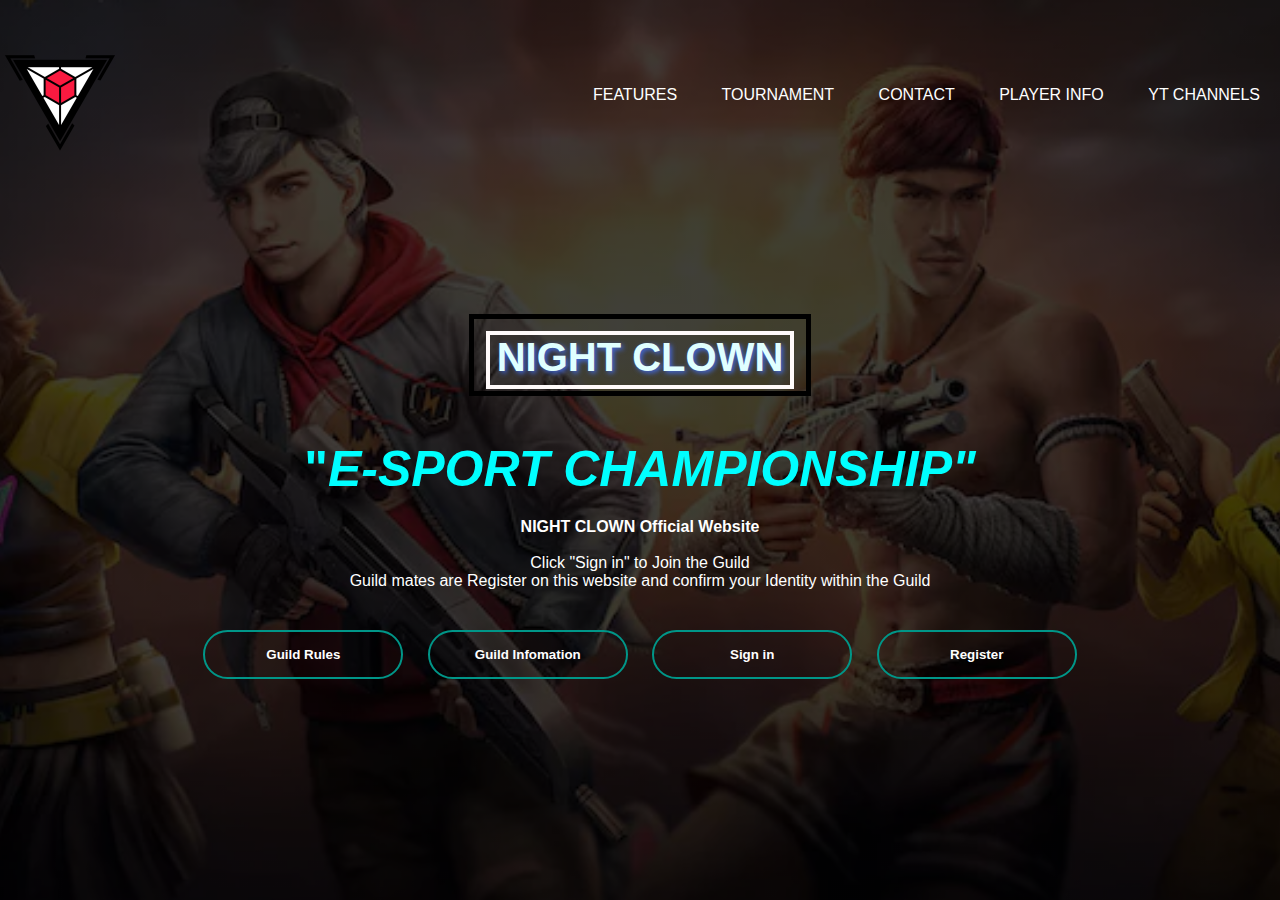
<file: index.html>
<!DOCTYPE html>
<html>
<head>
<link rel="stylesheet" href="ssc.css">
</head>
<body>
<DIV class="banner">
<div class="navbar">
<img id="img2" src="logo.png" class="logo">
<ul>
<li><a href="#">Features</a></li>
<li><a href="#">Tournament</a></li>
<li><a href="#">contact</a></li>
<li><a href="#">Player info</a></li>
<li><a href="#">YT Channels</a></li>
</ul>
</div>
<div class="box">
<h2>NIGHT CLOWN</h2>
</div>

<div class="content">
 <h1>"<I>E-SPORT CHAMPIONSHIP"</I></h1>
 <p><h4>NIGHT CLOWN Official Website</h4> <br>Click "Sign in" to Join the Guild  </br>
 Guild mates are Register on this website and confirm your Identity within the Guild</p>
 <div>
<a href="rules.html"> <button type="button"><span></span>Guild Rules</button></a>
 <a href="guild info.html"><button type="button"><span></span>Guild Infomation</button></a>
    <a href="sign in.html"> <button type="button"><span></span>Sign in</button></a>
	 <a href="register.html"> <button type="button"><span></span>Register</button></a>
 </div>
 
</div>

</div>


</body>
</html>
</file>
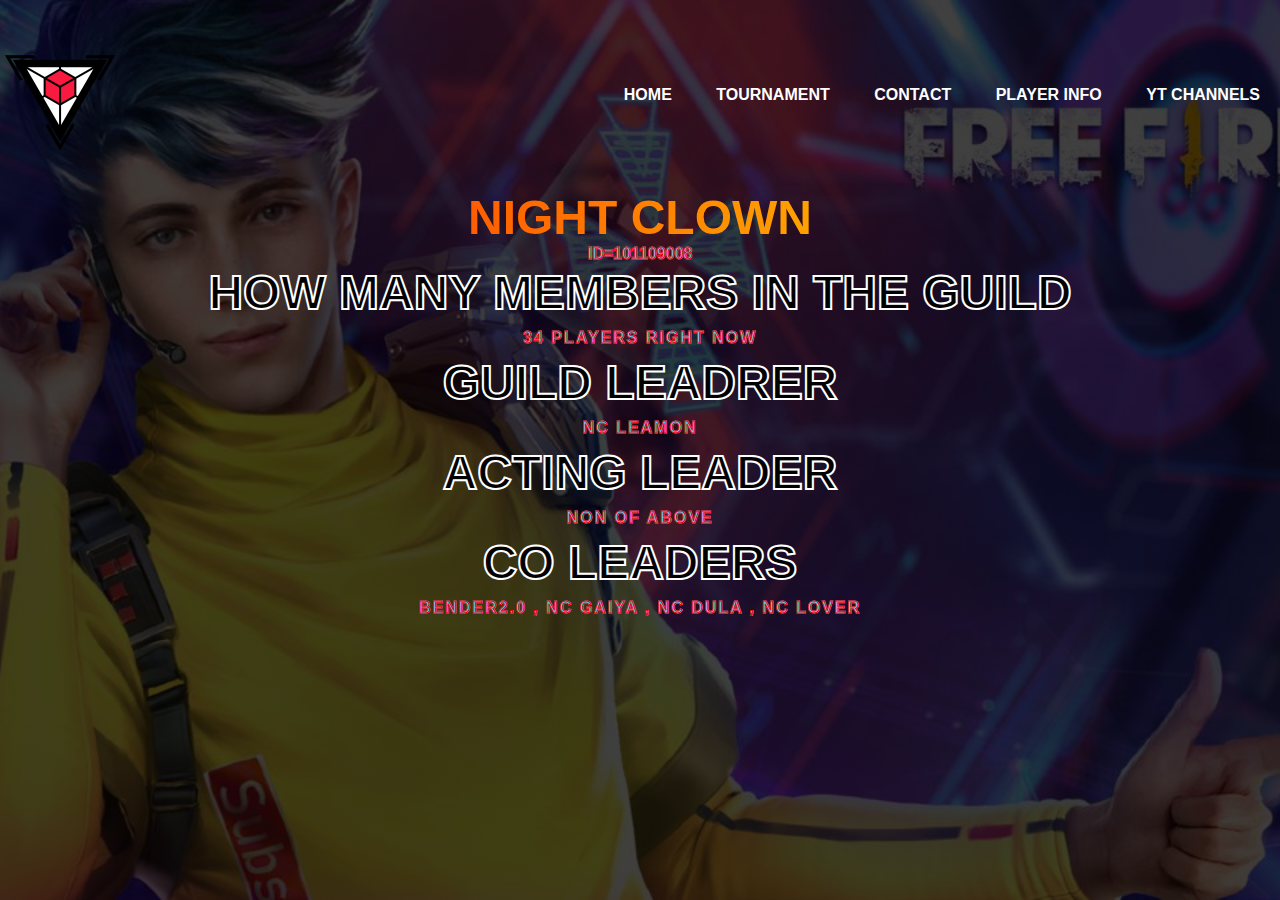
<file: guild info.html>
<!DOCTYPE html>
<html>
<head>
<title> SING IN </title>
<link rel="stylesheet" href="guildinfo.css">
</head>
<body>
<div class="banner">
<div class="navbar">
<img src="logo.png" class="logo">
<ul>
<li><a href="new web.html">Home</a></li>
<li><a href="#">Tournament</a></li>
<li><a href="#">contact</a></li>
<li><a href="#">Player info</a></li>
<li><a href="#">YT Channels</a></li>
</ul>
</div>
<div class="header">
<h1> NIGHT CLOWN </H1>
</div>
<p>ID=101109008</p>
<div class="info">
<H1>HOW MANY MEMBERS IN THE GUILD</H1>
<P> 34 PLAYERS RIGHT NOW</P>
<H1>GUILD LEADRER </H1>
<P> NC LEAMON </P>
<h1>ACTING LEADER</H1>
<P>NON OF ABOVE</p>
<H1>CO LEADERS</H1>
<P> BENDER2.0 , NC GAIYA , NC DULA , NC LOVER </P>
</div>
</div>


</body>
</html>
</file>
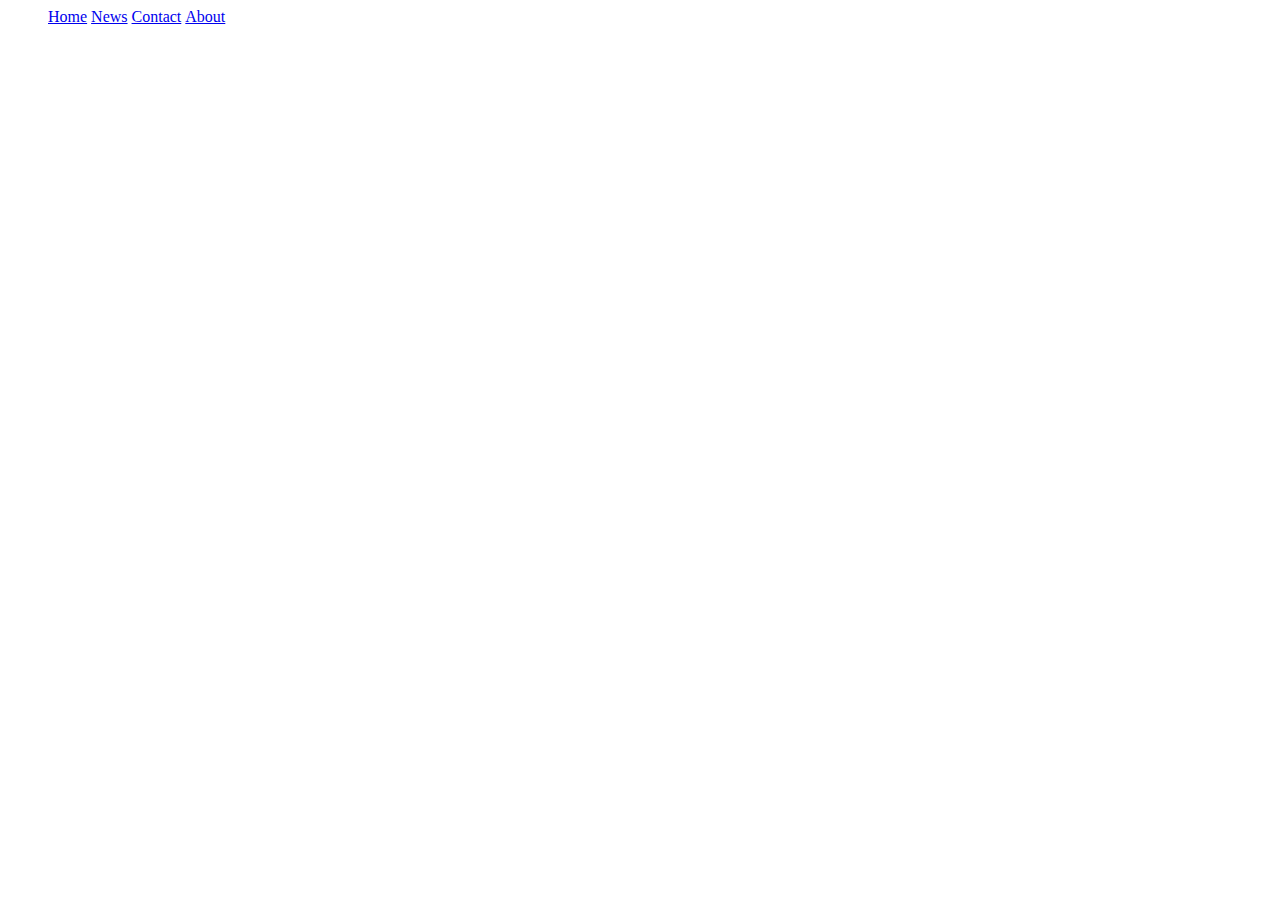
<file: NAV BAR.html>
<HTML>
<HEAD>
<STYLE>
li {
  display: inline;
}</STYLE>
</HEAD> 
<BODY>
<ul>
  <li><a href="default.asp">Home</a></li>
  <li><a href="news.asp">News</a></li>
  <li><a href="contact.asp">Contact</a></li>
  <li><a href="about.asp">About</a></li>
</ul>
</BODY>
</HTML>
</file>
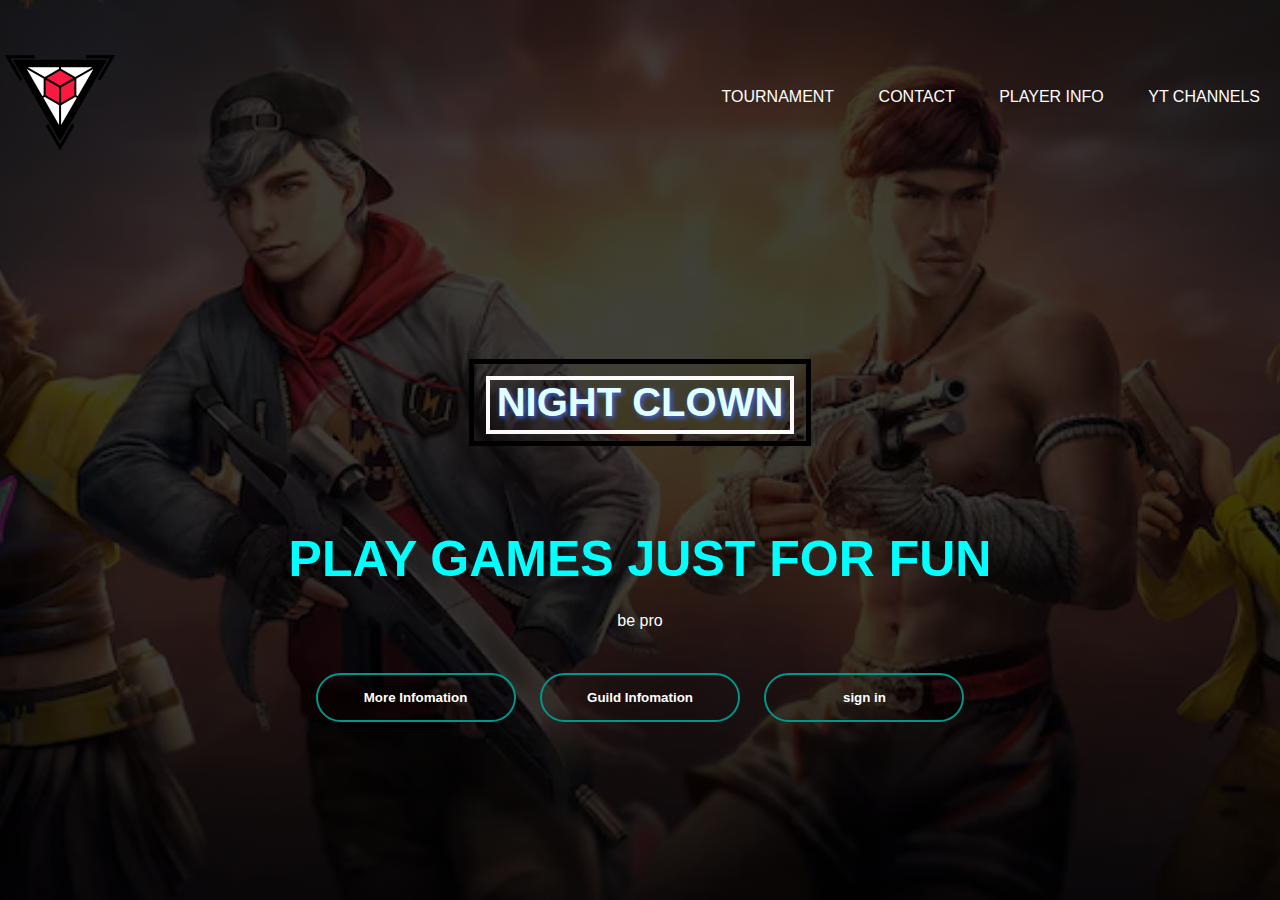
<file: new web.html>
<!DOCTYPE html>
<html>
<head>
<link rel="stylesheet" href="CSS.css">
</head>
<body>
<DIV class="banner">
<div class="navbar">
<div class="box2">
<img id="img2" src="logo.png" class="logo">
</div>
<ul>

<li><a href="#">Tournament</a></li>
<li><a href="#">contact</a></li>
<li><a href="#">Player info</a></li>
<li><a href="#">YT Channels</a></li>
</ul>
</div>
<div class="box">
<h2>NIGHT CLOWN</h2>
</div>

<div class="content">
 <h1> PLAY GAMES JUST FOR FUN</h1>
 <p>be pro</p>
 <div>
 <button type="button"><span></span>More Infomation</button>
 <button type="button"><span></span><a href="guild info.html">Guild Infomation</button></a>
     <button type="button"><span></span><a href="sign in.html">sign in</button></a>
 </div>
 
</div>

</div>


</body>
</html>
</file>
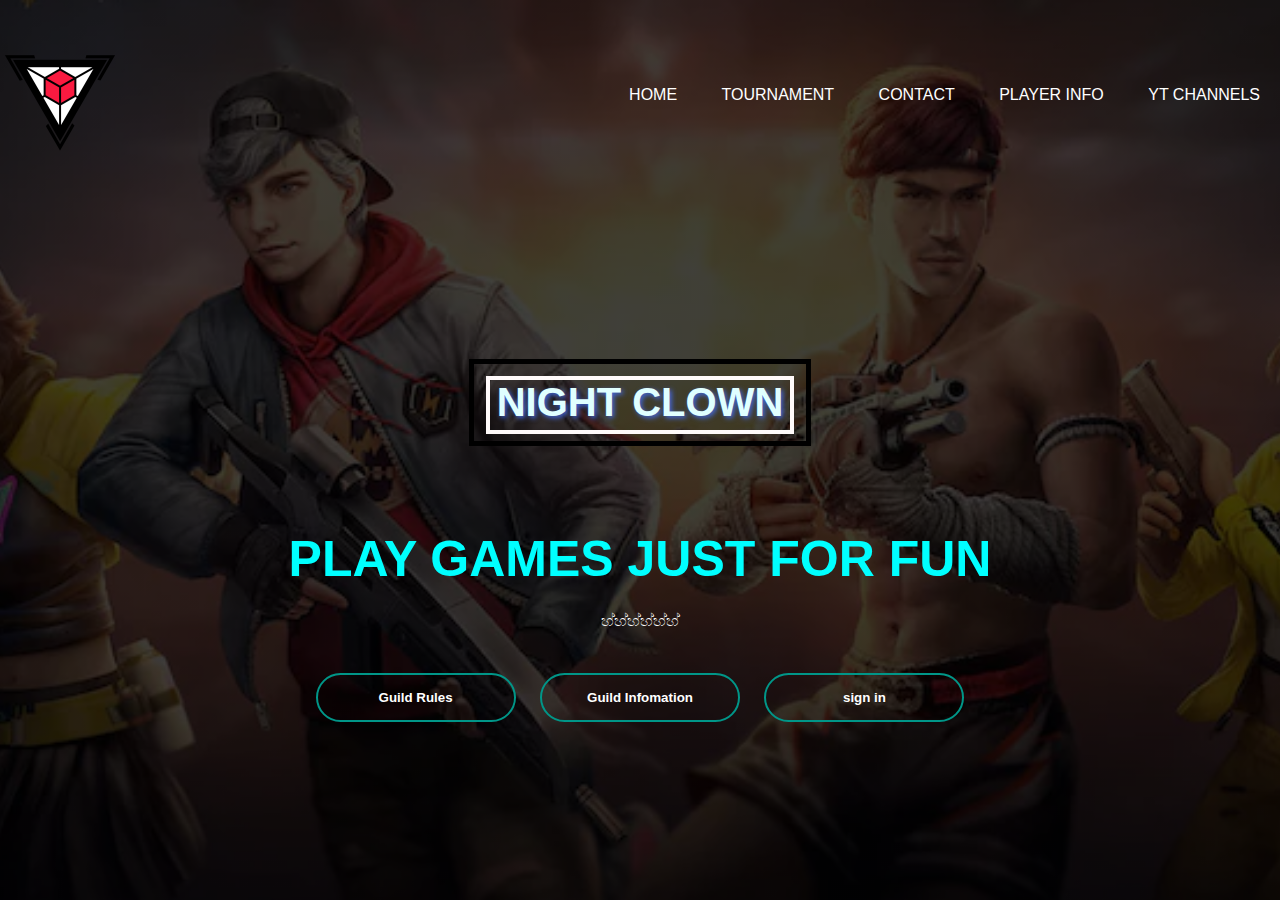
<file: new web1.html>
<!DOCTYPE html>
<html>
<head>
<link rel="stylesheet" href="CSS.css">
</head>
<body>
<DIV class="banner">
<div class="navbar">
<img id="img2" src="logo.png" class="logo">
<ul>
<li><a href="new.html">Home</a></li>
<li><a href="#">Tournament</a></li>
<li><a href="#">contact</a></li>
<li><a href="#">Player info</a></li>
<li><a href="#">YT Channels</a></li>
</ul>
</div>
<div class="box">
<h2>NIGHT CLOWN</h2>
</div>

<div class="content">
 <h1> PLAY GAMES JUST FOR FUN</h1>
 <p>හ්හ්හ්හ්හ්හ්</p>
 <div>
<a href="rules.html"> <button type="button"><span></span>Guild Rules</button></a>
 <a href="guild info.html"><button type="button"><span></span>Guild Infomation</button></a>
    <a href="sign in.html"> <button type="button"><span></span>sign in</button></a>
	 
 </div>
 
</div>

</div>


</body>
</html>
</file>
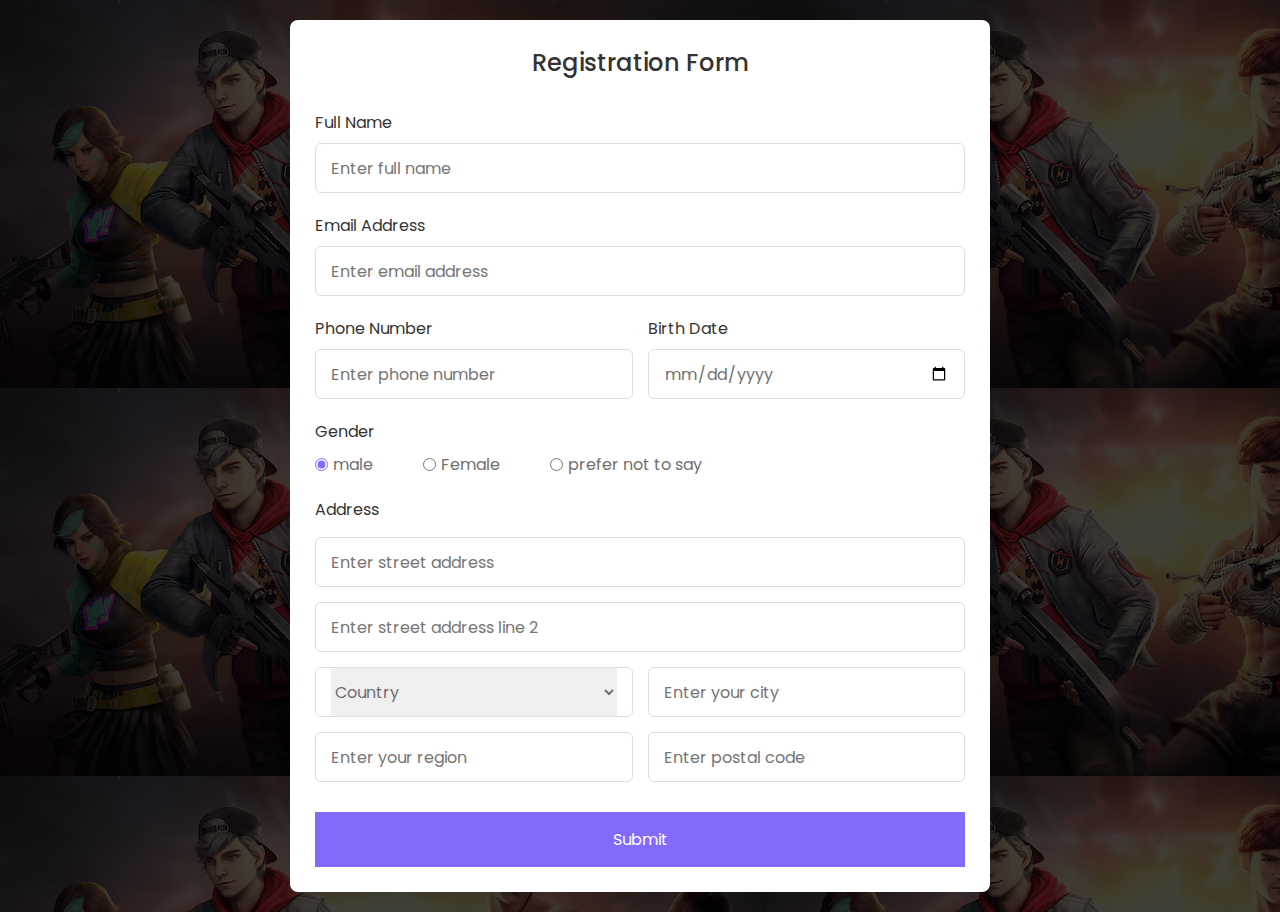
<file: register.html>
<!DOCTYPE html>
<!---Coding By CodingLab | www.codinglabweb.com--->
<html lang="en">
  <head>
    <meta charset="UTF-8" />
    <meta name="viewport" content="width=device-width, initial-scale=1.0" />
    <meta http-equiv="X-UA-Compatible" content="ie=edge" />
    <title>Registration Form in HTML CSS</title>
    <!---Custom CSS File--->
    <link rel="stylesheet" href="register.css" />
  </head>
  <body>
    <section class="container">
      <header>Registration Form</header>
      <form action="#" class="form">
        <div class="input-box">
          <label>Full Name</label>
          <input type="text" placeholder="Enter full name" required />
        </div>

        <div class="input-box">
          <label>Email Address</label>
          <input type="text" placeholder="Enter email address" required />
        </div>

        <div class="column">
          <div class="input-box">
            <label>Phone Number</label>
            <input type="number" placeholder="Enter phone number" required />
          </div>
          <div class="input-box">
            <label>Birth Date</label>
            <input type="date" placeholder="Enter birth date" required />
          </div>
        </div>
        <div class="gender-box">
          <h3>Gender</h3>
          <div class="gender-option">
            <div class="gender">
              <input type="radio" id="check-male" name="gender" checked />
              <label for="check-male">male</label>
            </div>
            <div class="gender">
              <input type="radio" id="check-female" name="gender" />
              <label for="check-female">Female</label>
            </div>
            <div class="gender">
              <input type="radio" id="check-other" name="gender" />
              <label for="check-other">prefer not to say</label>
            </div>
          </div>
        </div>
        <div class="input-box address">
          <label>Address</label>
          <input type="text" placeholder="Enter street address" required />
          <input type="text" placeholder="Enter street address line 2" required />
          <div class="column">
            <div class="select-box">
              <select>
                <option hidden>Country</option>
                <option>America</option>
                <option>Japan</option>
                <option>India</option>
                <option>Nepal</option>
              </select>
            </div>
            <input type="text" placeholder="Enter your city" required />
          </div>
          <div class="column">
            <input type="text" placeholder="Enter your region" required />
            <input type="number" placeholder="Enter postal code" required />
          </div>
        </div>
        	 <a href="index.html"> <button type="button"><span></span>Submit</button></a>
      </form>
    </section>
  </body>
</html>
</file>
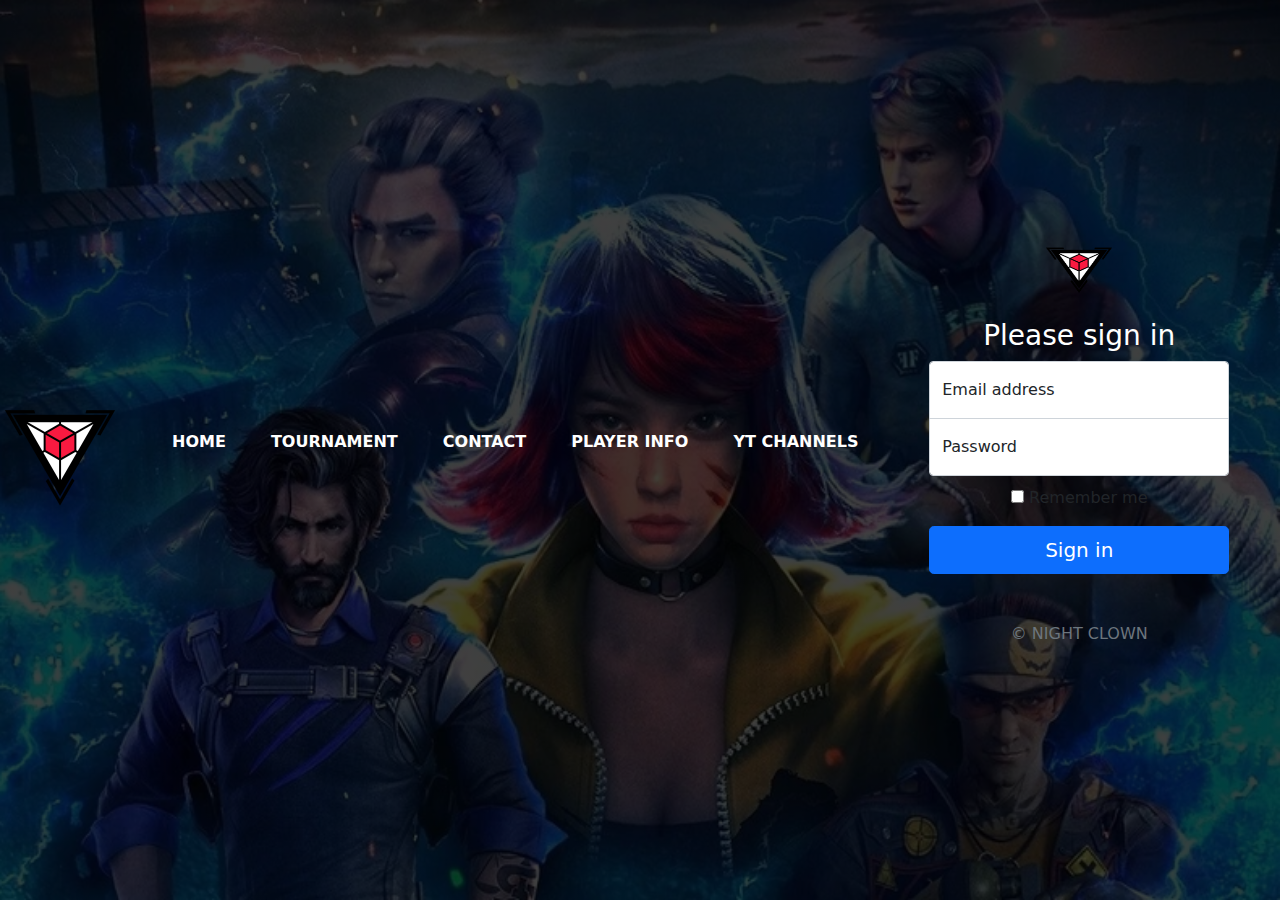
<file: sign in.html>
<!doctype html>
<html lang="en">
  <head>
    <meta charset="utf-8">
    <meta name="viewport" content="width=device-width, initial-scale=1">
    <meta name="description" content="">
    <meta name="author" content="Mark Otto, Jacob Thornton, and Bootstrap contributors">
    <meta name="generator" content="Hugo 0.88.1">
    <title>Signin Template · Bootstrap v5.1</title>

    <link rel="canonical" href="https://getbootstrap.com/docs/5.1/examples/sign-in/">

    

    <!-- Bootstrap core CSS -->
<link href="bootstrap.min.css" rel="stylesheet">

    <style>
      .bd-placeholder-img {
        font-size: 1.125rem;
        text-anchor: middle;
        -webkit-user-select: none;
        -moz-user-select: none;
        user-select: none;
      }

      @media (min-width: 768px) {
        .bd-placeholder-img-lg {
          font-size: 3.5rem;
        }
      }
    </style>

    
    <!-- Custom styles for this template -->
    <link href="signin.css" rel="stylesheet">
  </head>
  <body class="text-center">
  <div class="navbar">
<img src="logo.png" class="logo">
<ul>
<li><a href="new web.html">Home</a></li>
<li><a href="#">Tournament</a></li>
<li><a href="#">contact</a></li>
<li><a href="#">Player info</a></li>
<li><a href="#">YT Channels</a></li>
</ul>
</div>
    <HR>
<main class="form-signin">
  
    <img class="mb-4" src="logo.png" alt="" width="72" height="57">
    <h1 class="h3">Please sign in</h1>

    <div class="form-floating">
      <input type="email" class="form-control" id="floatingInput" placeholder="name@example.com">
      <label for="floatingInput">Email address</label>
    </div>
    <div class="form-floating">
      <input type="password" class="form-control" id="floatingPassword" placeholder="Password">
      <label for="floatingPassword">Password</label>
    </div>

    <div class="checkbox mb-3">
      <label>
        <input type="checkbox" value="remember-me"> Remember me
      </label>
    </div>
    <button class="w-100 btn btn-lg btn-primary" type="submit">Sign in</button>
    <p class="mt-5 mb-3 text-muted">&copy; NIGHT CLOWN</p>

</main>


    
  </body>
</html>
</file>
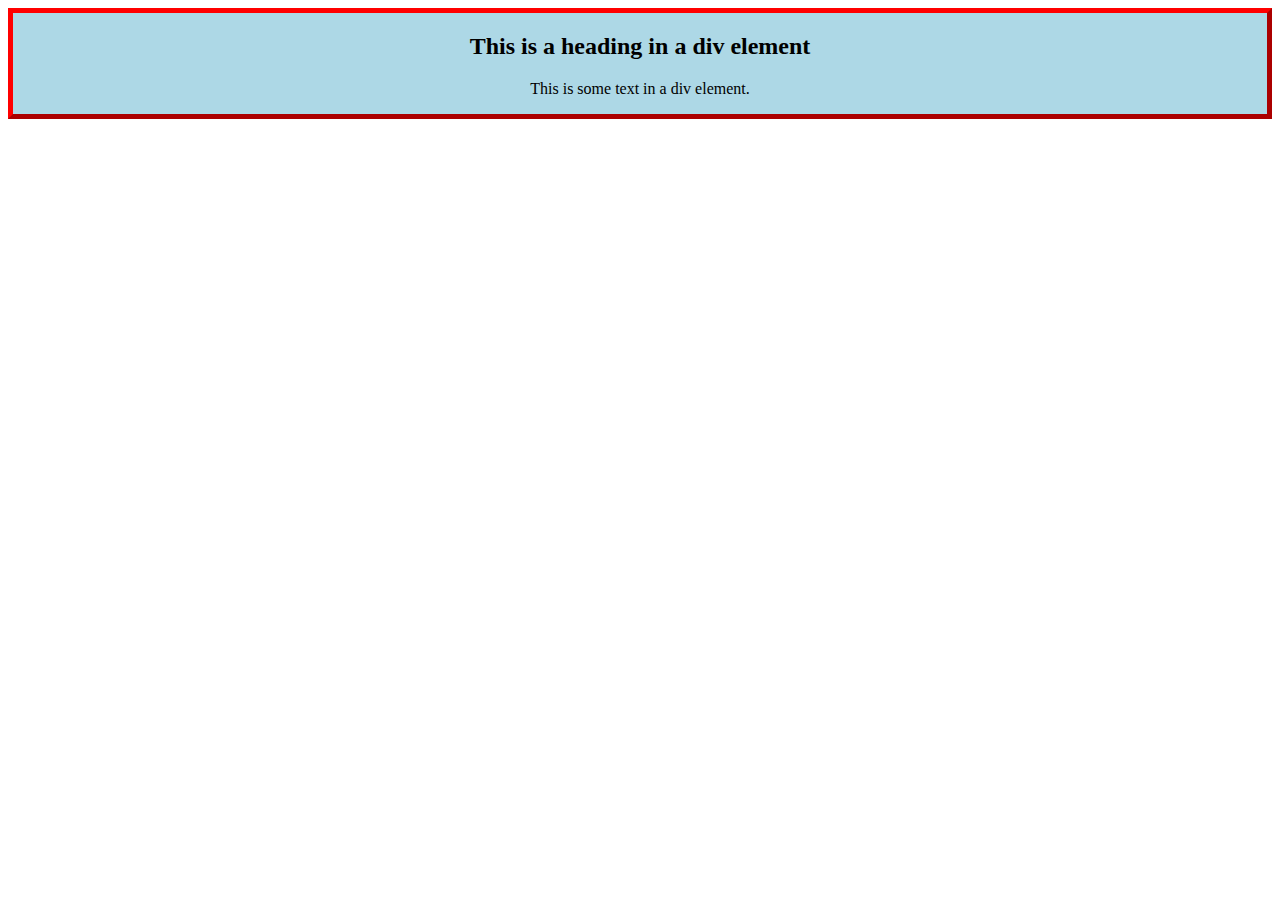
<file: web new.html>
<html>
<head>
<style>
.myDiv {
  border: 5px outset red;
  background-color: lightblue;
  text-align: center;
}
</style>
</head>
<body>

<div class="myDiv">
  <h2>This is a heading in a div element</h2>
  <p>This is some text in a div element.</p>
</div>

</body>
</html>
</file>
<file: ssc.css>
*{
	margin:0;
	padding:0;
	font-family:sans-serif;
}


.banner{
	width: 100%;
	height:100vh;
	background-image:linear-gradient(rgba(0,0,0,0.75),rgba(0,0,0,0.75)),url(fff.png);
	background-size:cover;
	background-position:center;
}

.navbar{
	width:85%
	margin:auto;
	padding: 35px 0;
	display: flex;
	align-items: center;
	justify-content: space-between;
}
.logo{
	width: 120px;
	cursor: pointer;
}
.navbar ul li{
	list-style:none;
	display:inline-block;
	margin:0 20px;
	position:relative;
}
.navbar ul li a{
	text-decoration:none;
	color:#fff;
	text-transform:uppercase;
}
.navbar ul li::after{
	content:'';
	height:3px;
	width:0%;
	background:#009688;
	position:absolute;
	left:0;
	bottom:-10px;
	transition:0.5s;
}
.navbar ul li:hover::after{
	width:100%;
}
.content{
	width:100%;
	position:absolute;
	top:40%;
	transform:translateY(-50);
	text-align:center;
	color:#fff;
}
.content h1{
	font-size: 50px;
	margin-top: 80px;
	color:#00ffff;
}
.content h4{
	font-size: 1em;
	font-weight:bold;
}
.content p{
	margin:20px auto;
	font-weight:100;
	line-height:25px;
}
button{
	width:200px;
	padding:15px 0;
	text-align:center;
	margin:20px 10px;
	border-radius:25px;
	font-weight:bold;
	border:2px solid #009688;
	background:transparent;
	color:#fff;
	cursor:pointer;
	position:relative;
	overflow:hidden;

}
span{
	background:#009688;   
	height:100%;
	width:0;
	border-radius:25px;
	position:absolute;
	left:0;
	bottom:0;
	z-index:-1;
    transition:0.5s;
	
}
button:hover span{
	width:100%;
}
button:hover{
	border: none;	
}
.box, .box::before, .box::after{
	position: absolute;
	top:0;
	bottom:20%;
	left:0;
	right:0;
	overline:hidden;
}
.box{
	width:300px;
	height:50px;
	margin:auto;
border:4px solid #FFFAFA;
}
.box::before, .box::after{
	content: '';
	z-index:'';
	margin:-7%;
	box-shadow:inset 0 0 0 5px;
	animation: clipme 8s linear infinite;
}
.box::before{
	animation-delay: -4s;
}
@keyframes clipme{
	100%{
		clip:rect(2px, 220px,2px,2px);
		color:#00FFFF;
	}
     50%{
		clip:rect(2px, 20px,420px,0px);
		color:red;
	}
	100%{
		clip:rect(218px, 220px,220px,0px);
		color:blue;
	}
	100%{
		clip:rect(2px, 420px,220px,21px);
		color:yellow;
	}
}
.box h2{
	text-shadow:2PX 2PX 5PX #4169E1;
	color:#E0FFFF;
	font-size:40px;
    text-align: CENTER;
}
a{
	text-decoration:none;
	color:#fff;
}
</file>
<file: guildinfo.css>
*{
	margin:0;
	padding:0;
	font-family:sans-serif;
}

.navbar{
	width:80	%
	margin:auto;
	padding: 35px 0;
	display: flex;
	align-items: center;
	justify-content: space-between;
}
.logo{
	width: 120px;
	cursor: pointer;
}
.navbar ul li{
	list-style:none;
	display:inline-block;
	margin:0 20px;
	position:relative;
	font-weight:bold;
}
.navbar ul li a{
	text-decoration:none;
	color:#fff;
	text-transform:uppercase;
}
.navbar ul li::after{
	content:'';
	height:2px;
	width:0%;
	background:#009688;
	position:absolute;
	left:0;
	bottom:-10px;
	transition:0.5s;
}
.navbar ul li:hover::after{
	width:100%;
}
.info h1{
	font-size:3em;
	width:100%;
	color:#000;
	line-height:60px;
	text-align:center;
	-webkit-text-stroke:2px #fff;
}
.banner{
	width: 100%;
	height:100vh;
	background-image:linear-gradient(rgba(0,0,0,0.75),rgba(0,0,0,0.75)),url(freefire.jpg);
	background-size:cover;
	background-position:center;
}
.header h1{
	font-size:300%;
	color:white;
	text-align:center;
	background:linear-gradient(90deg,#ff0000,#ffff00,#ff00f3,#fff,#0000ff);
	background-size:400%;
	font-family:sans-serif;
	-webkit-text-fill-color:transparent;
	-webkit-background-clip:text;
	animation:animate 12s linear infinite;
	left:0;
}
@keyframes animate{
	0%{
		background-position:0%;
	}
	100%{
		background-position:100%;
	}
}
.info p{
	text-align:center;
	letter-spacing:2px;
	line-height:30px;
	font-weight:bold;
	left:20%;
}
p{
	text-align:center;
	font-weight:bold;
	background:linear-gradient(90deg,#00BFFF,#F8F8FF,#1E90FF);
	background-size:400%;
	font-family:sans-serif;
	-webkit-text-fill-color:transparent;
	-webkit-text-stroke-width:1px;
	color:red;
	-webkit-background-clip:text;
	animation:animate 5s linear infinite;
	left:0;
	
}
@keyframes animate{
	0%{
		background-position:0%;
	}
	100%{
		background-position:100%;
	}
}
}
</file>
<file: CSS.css>
*{
	margin:0;
	padding:0;
	font-family:sans-serif;
}


.banner{
	width: 100%;
	height:100vh;
	background-image:linear-gradient(rgba(0,0,0,0.75),rgba(0,0,0,0.75)),url(fff.png);
	background-size:cover;
	background-position:center;
}

.navbar{
	width:85%
	margin:auto;
	padding: 35px 0;
	display: flex;
	align-items: center;
	justify-content: space-between;
}
.logo{
	width: 120px;
	cursor: pointer;
}
.navbar ul li{
	list-style:none;
	display:inline-block;
	margin:0 20px;
	position:relative;
}
.navbar ul li a{
	text-decoration:none;
	color:#fff;
	text-transform:uppercase;
}
.navbar ul li::after{
	content:'';
	height:3px;
	width:0%;
	background:#009688;
	position:absolute;
	left:0;
	bottom:-10px;
	transition:0.5s;
}
.navbar ul li:hover::after{
	width:100%;
}
.content{
	width:100%;
	position:absolute;
	top:50%;
	transform:translateY(-50);
	text-align:center;
	color:#fff;
}
.content h1{
	font-size: 50px;
	margin-top: 80px;
	color:#00ffff;
}
.content p{
	margin:20px auto;
	font-weight:100;
	line-height:25px;
}
button{
	width:200px;
	padding:15px 0;
	text-align:center;
	margin:20px 10px;
	border-radius:25px;
	font-weight:bold;
	border:2px solid #009688;
	background:transparent;
	color:#fff;
	cursor:pointer;
	position:relative;
	overflow:hidden;

}
span{
	background:#009688;   
	height:100%;
	width:0;
	border-radius:25px;
	position:absolute;
	left:0;
	bottom:0;
	z-index:-1;
    transition:0.5s;
	
}
button:hover span{
	width:100%;
}
button:hover{
	border: none;	
}
.box, .box::before, .box::after{
	position: absolute;
	top:0;
	bottom:10%;
	left:0;
	right:0;
	overline:hidden;
}
.box{
	width:300px;
	height:50px;
	margin:auto;
border:4px solid #FFFAFA;
}
.box::before, .box::after{
	content: '';
	z-index:'';
	margin:-7%;
	box-shadow:inset 0 0 0 5px;
	animation: clipme 8s linear infinite;
}
.box::before{
	animation-delay: -4s;
}
@keyframes clipme{
	0%, 100%{
		clip:rect(2px, 220px,2px,2px);
		color:#00FFFF;
	}
	25%{
		clip:rect(2px, 20px,420px,0px);
		color:red;
	}
	50%{
		clip:rect(218px, 220px,220px,0px);
		color:blue;
	}
	75%{
		clip:rect(0px, 420px,220px,21px);
		color:yellow;
	}
}
.box h2{
	text-shadow:2PX 2PX 5PX #4169E1;
	color:#E0FFFF;
	font-size:40px;
    text-align: CENTER;
}
a{
	text-decoration:none;
	color:#fff;
}
</file>
<file: register.css>
/* Import Google font - Poppins */
@import url("https://fonts.googleapis.com/css2?family=Poppins:wght@200;300;400;500;600;700&display=swap");
* {
  margin: 0;
  padding: 0;
  box-sizing: border-box;
  font-family: "Poppins", sans-serif;
}
body {
  min-height: 100vh;
  display: flex;
  align-items: center;
  justify-content: center;
  padding: 20px;
  background-image:linear-gradient(rgba(0,0,0,0.75),rgba(0,0,0,0.75)),url(fff.png);

}
.container {
  position: relative;
  max-width: 700px;
  width: 100%;
  background: #fff;
  padding: 25px;
  border-radius: 8px;
  box-shadow: 0 0 15px rgba(0, 0, 0, 0.1);
}
.container header {
  font-size: 1.5rem;
  color: #333;
  font-weight: 500;
  text-align: center;
}
.container .form {
  margin-top: 30px;
}
.form .input-box {
  width: 100%;
  margin-top: 20px;
}
.input-box label {
  color: #333;
}
.form :where(.input-box input, .select-box) {
  position: relative;
  height: 50px;
  width: 100%;
  outline: none;
  font-size: 1rem;
  color: #707070;
  margin-top: 8px;
  border: 1px solid #ddd;
  border-radius: 6px;
  padding: 0 15px;
}
.input-box input:focus {
  box-shadow: 0 1px 0 rgba(0, 0, 0, 0.1);
}
.form .column {
  display: flex;
  column-gap: 15px;
}
.form .gender-box {
  margin-top: 20px;
}
.gender-box h3 {
  color: #333;
  font-size: 1rem;
  font-weight: 400;
  margin-bottom: 8px;
}
.form :where(.gender-option, .gender) {
  display: flex;
  align-items: center;
  column-gap: 50px;
  flex-wrap: wrap;
}
.form .gender {
  column-gap: 5px;
}
.gender input {
  accent-color: rgb(130, 106, 251);
}
.form :where(.gender input, .gender label) {
  cursor: pointer;
}
.gender label {
  color: #707070;
}
.address :where(input, .select-box) {
  margin-top: 15px;
}
.select-box select {
  height: 100%;
  width: 100%;
  outline: none;
  border: none;
  color: #707070;
  font-size: 1rem;
}
.form button {
  height: 55px;
  width: 100%;
  color: #fff;
  font-size: 1rem;
  font-weight: 400;
  margin-top: 30px;
  border: none;
  cursor: pointer;
  transition: all 0.2s ease;
  background: rgb(130, 106, 251);
}
.form button:hover {
  background: rgb(88, 56, 250);
}
/*Responsive*/
@media screen and (max-width: 500px) {
  .form .column {
    flex-wrap: wrap;
  }
  .form :where(.gender-option, .gender) {
    row-gap: 15px;
  }
}
</file>
<file: signin.css>
html,
body {
  height: 100%;
}

body {
  display: flex;
  align-items: center;
  padding-top: 40px;
  padding-bottom: 40px;
  background-image: linear-gradient(rgba(0,0,0,0.75),rgba(0,0,0,0.75)), url(fgb.png);
  background-size:100% 100%;
}
.form-signin h1{
	color:white;
}
.navbar{
	TOP:0;
	width:80%
	margin:auto;
	padding: 30px 0;
	display: flex;
	align-items:TOP;
	justify-content: space-between;
}
.logo{
	width: 120px;
	cursor: pointer;
}
.navbar ul li{
	list-style:none;
	display:inline-block;
	margin:0 20px;
	position:relative;
	font-weight:bold;
}
.navbar ul li a{
	text-decoration:none;
	color:#fff;
	text-transform:uppercase;
}
.navbar ul li::after{
	content:'';
	height:2px;
	width:0%;
	background:#009688;
	position:absolute;
	left:0;
	bottom:-10px;
	transition:0.5s;
}
.navbar ul li:hover::after{
	width:100%;
}

.form-signin {
  width: 100%;
  max-width: 330px;
  padding: 15px;
  margin: auto;
}

.form-signin .checkbox {
  font-weight: 400;
}

.form-signin .form-floating:focus-within {
  z-index: 2;
}

.form-signin input[type="email"] {
  margin-bottom: -1px;
  border-bottom-right-radius: 0;
  border-bottom-left-radius: 0;
}

.form-signin input[type="password"] {
  margin-bottom: 10px;
  border-top-left-radius: 0;
  border-top-right-radius: 0;
}
</file>
